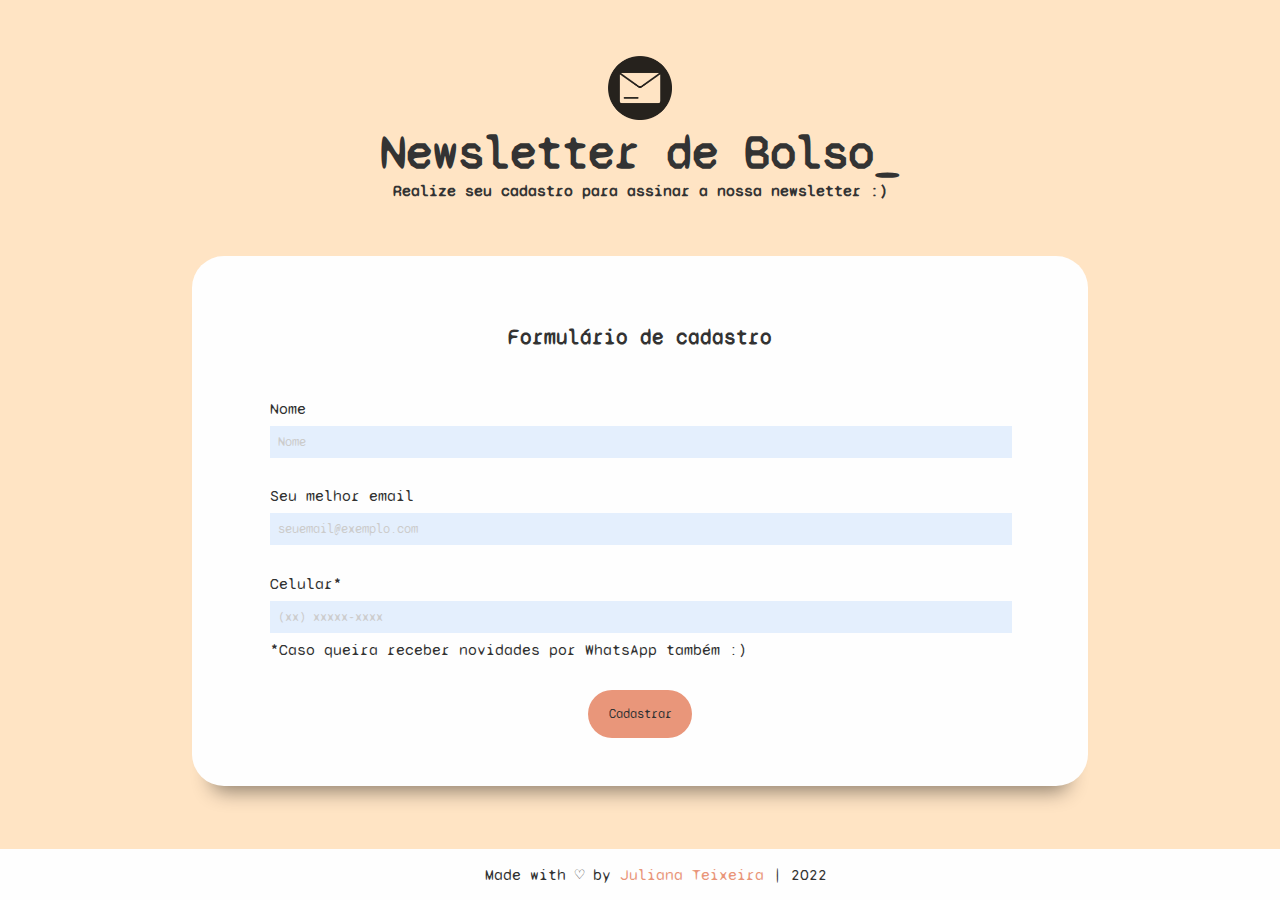
<file: index.html>
<!DOCTYPE html>
<html lang="pt-br">

<head>
  <meta charset="UTF-8">
  <meta http-equiv="X-UA-Compatible" content="IE=edge">
  <meta name="viewport" content="width=device-width, initial-scale=1.0">
  <title>Newsletter de bolso | Inscrever-se</title>
  <link rel="stylesheet" href="./assets/css/style.css">
  <link rel="shortcut icon" href="./assets/img/favicon.png"/>
</head>

<body>
  <main>
    <section class="header">
      <span class="header__logo"></span>
      <h1 class="header__title">Newsletter de Bolso_</h1>
      <h2 class="header__subtitle">Realize seu cadastro para assinar a nossa newsletter :)</h2>
    </section>
    <section class="form">
      <h3 class="form__title">Formulário de cadastro</h3>
      <form action="./form-page__completed.html" class="form__area">
        <fieldset>
          <label for="name" class="form__label">Nome</label>
          <input type="text" class="form__input" id="name" placeholder="Nome"
            title="Este campo é obrigatório e deve ser preenchido." required>
          <label for="email" class="form__label">Seu melhor email</label>
          <input type="email" class="form__input" id="email" placeholder="seuemail@exemplo.com"
            title="Este campo é obrigatório e deve ser preenchido com um email válido." required>
          <label for="cel" class="form__label">Celular*</label>
          <input type="tel" class="form__input" id="cel" onkeydown="return phoneMask(event)"
            placeholder="(xx) xxxxx-xxxx" title="O celular deve conter um DDD válido e incluir o número 9 no início.">
          <h4 class="formn__input__subtitle">*Caso queira receber novidades por WhatsApp também :)</h4>
        </fieldset>
        <button class="form__button">Cadastrar</button>
      </form>
    </section>
  </main>
  <script src="./js/script.js"></script>
</body>
<footer>
  Made with ♡ by <a href="https://github.com/ajuteixeira">Juliana Teixeira</a> | 2022
</footer>

</html>
</file>
<file: assets/css/style.css>
@import url('https://fonts.googleapis.com/css2?family=Syne+Mono&display=swap');

:root {
  --main-font: 'Syne Mono', monospace;
  --light-salmon: #ffe4c4;
  --dark-salmon: #e9967a;
  --main-font-color: #333;
  --second-font-color: #666;
}

body {
  padding: 0;
  margin: 0;
  border: 0;
  font-family: var(--main-font);
  text-align: center;
  color: #333;
  background-color: var(--light-salmon);
}

.header {
  padding: 3.5rem;
}

.header__logo {
  max-width: 4rem;
  opacity: 85%;
  content: url('../img/logo.png');
}

.header__logo:hover {
  opacity: 100%;
}

.header__title {
  padding: 0;
  margin: 0;
  font-size: 3rem;
}

.header__subtitle, .form__completed__text {
  padding: 0;
  margin: 0;
  font-size: 1rem;
}

.form, .form__completed {
  width: 60%;
  height: auto;
  padding: 3rem 4rem;
  margin: 0 auto 7rem auto;
  border: 0;
  border-radius: 2rem;
  background-color: #fefefe;
  box-shadow: rgba(0, 0, 0, 0.45) 0px 25px 20px -20px;
}

.form__title, .form__completed__title {
  padding: 0 0 .9rem 0;
  font-size: 1.3rem;
  font-weight: 600;
}

fieldset {
  display: flex;
  flex-direction: column;
  justify-content: center;
  text-align: left;
  border: none;
  margin-right: 1rem;
}

.form__input {
  width: 100%;
  padding: .5rem;
  margin-bottom: 1.3rem;
  border: none;
  font-family: var(--main-font);
  color: var(--second-font-color);
  background-color: rgb(228, 239, 253);
}

.form__input:focus {
  outline: none;
}

.form__input::placeholder {
  font-family: var(--main-font);
  color: #ccc;
}

.form__label {
  padding: .5rem 0;
  font-size: 1rem;
}

.form__button {
  padding: 1rem 1.3rem;
  margin: 0;
  border: 0;
  border-radius: 1.7rem;
  cursor: pointer;
  font-family: var(--main-font);
  color: var(--main-font-color);
  background-color: var(--dark-salmon);
}

.form__button:hover {
  opacity: 85%;
}

.formn__input__subtitle {
  padding: 0;
  margin-top: -.9rem;
  font-weight: normal;
}

.form__completed__icon {
  content: url('../img/icon.gif');
  width: 11rem;
  border: 5px solid var(--dark-salmon);
}

.form__completed__icon:hover {
  opacity: 85%;
}


footer {
  width: 100%;
  padding: 1rem;
  margin: 0;
  bottom: 0;
  position: fixed;
  text-align: center;
  color: var(--main-font-color);
  background-color: #fefefe;
}

footer a {
  font-weight: 400;
  text-decoration: none;
  color: var(--dark-salmon);
}

footer a:hover {
  opacity: 85%;
}
</file>
